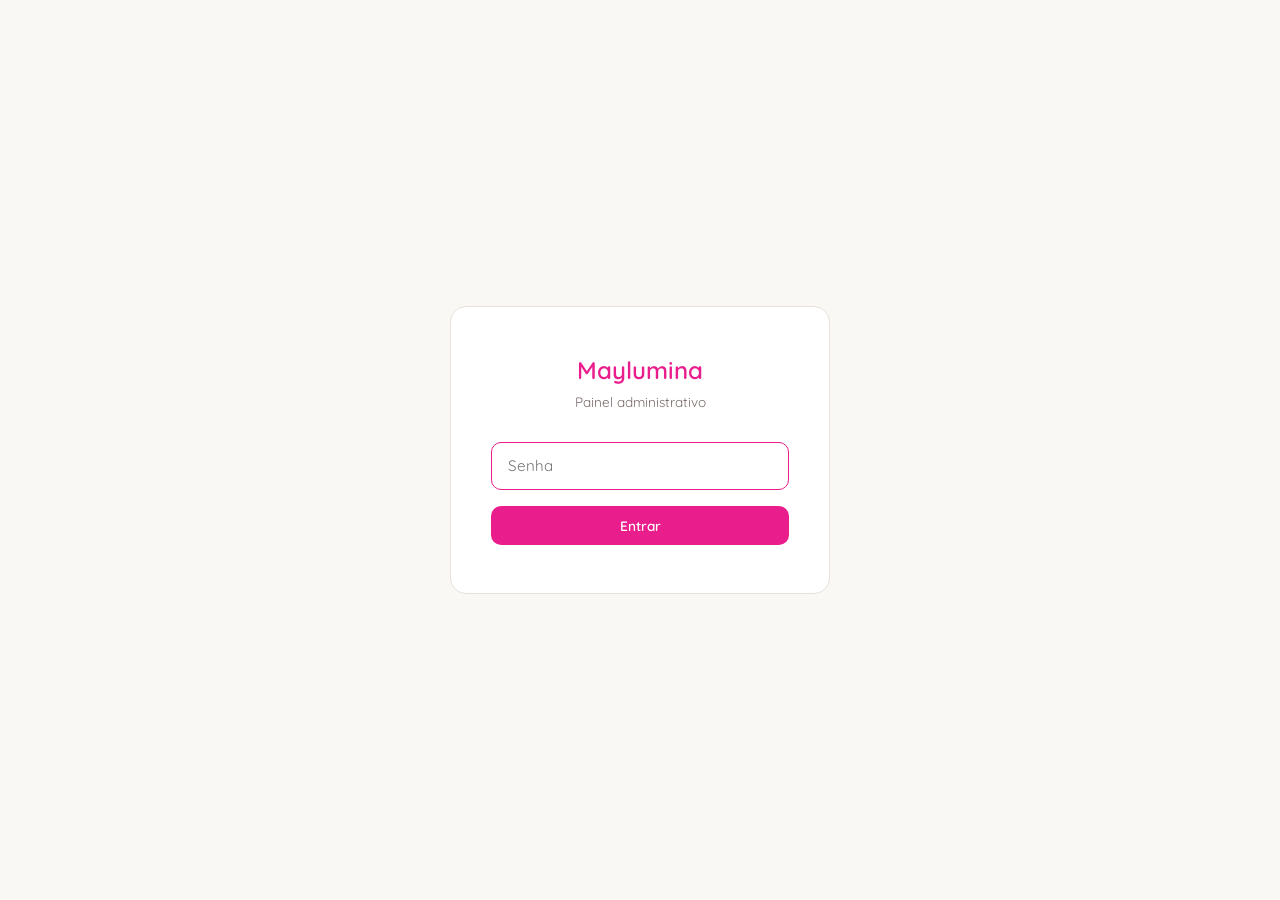
<file: maylumina/admin/admin-index.html>
<!DOCTYPE html>
<html lang="pt-BR">
<head>
  <meta charset="UTF-8">
  <meta name="viewport" content="width=device-width, initial-scale=1.0">
  <title>Maylumina — Painel Admin</title>
  <meta name="robots" content="noindex, nofollow">
  <link rel="preconnect" href="https://fonts.googleapis.com">
  <link href="https://fonts.googleapis.com/css2?family=Quicksand:wght@300;400;500;600&display=swap" rel="stylesheet">
  <style>
    *, *::before, *::after { margin: 0; padding: 0; box-sizing: border-box; }

    :root {
      --creme: #F2EAE0;
      --pink: #E91E8C;
      --roxo: #8B4F9F;
      --turquesa: #00CCA8;
      --laranja: #F0944E;
      --texto: #3A2F2F;
      --texto-light: #7A6B6B;
      --bg: #FAF8F5;
      --card: #FFFFFF;
      --border: #E8E2DA;
      --danger: #E85C5C;
      --success: #00CCA8;
    }

    body {
      font-family: 'Quicksand', sans-serif;
      background: var(--bg);
      color: var(--texto);
      min-height: 100vh;
    }

    /* ── LOGIN ── */
    .login-overlay {
      position: fixed;
      inset: 0;
      background: var(--bg);
      display: flex;
      align-items: center;
      justify-content: center;
      z-index: 1000;
    }

    .login-overlay.hidden { display: none; }

    .login-box {
      background: var(--card);
      border: 1px solid var(--border);
      border-radius: 16px;
      padding: 3rem 2.5rem;
      max-width: 380px;
      width: 90%;
      text-align: center;
    }

    .login-box h1 {
      font-size: 1.5rem;
      font-weight: 600;
      margin-bottom: 0.5rem;
      color: var(--pink);
    }

    .login-box p {
      font-size: 0.85rem;
      color: var(--texto-light);
      margin-bottom: 2rem;
    }

    .login-box input {
      width: 100%;
      padding: 0.85rem 1rem;
      border: 1px solid var(--border);
      border-radius: 10px;
      font-family: inherit;
      font-size: 0.95rem;
      margin-bottom: 1rem;
      outline: none;
      transition: border-color 0.3s;
    }

    .login-box input:focus { border-color: var(--pink); }

    .login-error {
      color: var(--danger);
      font-size: 0.8rem;
      margin-bottom: 1rem;
      display: none;
    }

    /* ── BUTTONS ── */
    .btn {
      display: inline-flex;
      align-items: center;
      gap: 0.4rem;
      padding: 0.7rem 1.5rem;
      border: none;
      border-radius: 10px;
      font-family: inherit;
      font-size: 0.85rem;
      font-weight: 600;
      cursor: pointer;
      transition: all 0.3s;
    }

    .btn-primary { background: var(--pink); color: white; }
    .btn-primary:hover { background: var(--roxo); }
    .btn-secondary { background: var(--creme); color: var(--texto); }
    .btn-secondary:hover { background: var(--border); }
    .btn-danger { background: var(--danger); color: white; }
    .btn-danger:hover { opacity: 0.8; }
    .btn-success { background: var(--success); color: white; }
    .btn-small { padding: 0.4rem 0.8rem; font-size: 0.75rem; }
    .btn-full { width: 100%; justify-content: center; }

    /* ── LAYOUT ── */
    .admin-container { display: none; }
    .admin-container.active { display: block; }

    .topbar {
      background: var(--card);
      border-bottom: 1px solid var(--border);
      padding: 1rem 2rem;
      display: flex;
      align-items: center;
      justify-content: space-between;
      position: sticky;
      top: 0;
      z-index: 100;
    }

    .topbar h1 {
      font-size: 1.1rem;
      font-weight: 600;
      color: var(--pink);
    }

    .topbar-actions { display: flex; gap: 0.5rem; align-items: center; }

    .tabs {
      display: flex;
      gap: 0;
      background: var(--card);
      border-bottom: 1px solid var(--border);
      padding: 0 2rem;
    }

    .tab {
      padding: 0.9rem 1.5rem;
      font-family: inherit;
      font-size: 0.85rem;
      font-weight: 500;
      color: var(--texto-light);
      background: none;
      border: none;
      border-bottom: 2px solid transparent;
      cursor: pointer;
      transition: all 0.3s;
    }

    .tab.active {
      color: var(--pink);
      border-bottom-color: var(--pink);
    }

    .tab:hover { color: var(--texto); }

    .page { display: none; padding: 2rem; max-width: 1100px; margin: 0 auto; }
    .page.active { display: block; }

    /* ── CARDS / TABLE ── */
    .card {
      background: var(--card);
      border: 1px solid var(--border);
      border-radius: 14px;
      padding: 1.5rem;
      margin-bottom: 1rem;
    }

    .card-header {
      display: flex;
      justify-content: space-between;
      align-items: center;
      margin-bottom: 1rem;
    }

    .card-header h2 {
      font-size: 1rem;
      font-weight: 600;
    }

    .products-grid {
      display: grid;
      grid-template-columns: repeat(auto-fill, minmax(300px, 1fr));
      gap: 1rem;
    }

    .product-card {
      background: var(--card);
      border: 1px solid var(--border);
      border-radius: 14px;
      overflow: hidden;
      transition: box-shadow 0.3s;
    }

    .product-card:hover { box-shadow: 0 4px 20px rgba(0,0,0,0.06); }

    .product-card__img {
      width: 100%;
      aspect-ratio: 1;
      object-fit: cover;
      background: var(--creme);
      display: flex;
      align-items: center;
      justify-content: center;
      color: var(--texto-light);
      font-size: 0.8rem;
    }

    .product-card__img img {
      width: 100%;
      height: 100%;
      object-fit: cover;
    }

    .product-card__body { padding: 1rem; }

    .product-card__name {
      font-size: 1rem;
      font-weight: 600;
      margin-bottom: 0.3rem;
    }

    .product-card__price {
      color: var(--pink);
      font-weight: 600;
      margin-bottom: 0.5rem;
    }

    .product-card__actions {
      display: flex;
      gap: 0.5rem;
      margin-top: 0.8rem;
    }

    .product-card__status {
      display: inline-block;
      padding: 0.2rem 0.6rem;
      border-radius: 20px;
      font-size: 0.7rem;
      font-weight: 600;
    }

    .status-active { background: rgba(0,204,168,0.1); color: var(--success); }
    .status-inactive { background: rgba(232,92,92,0.1); color: var(--danger); }

    /* ── FORMS ── */
    .modal-overlay {
      position: fixed;
      inset: 0;
      background: rgba(0,0,0,0.4);
      display: flex;
      align-items: center;
      justify-content: center;
      z-index: 200;
      display: none;
    }

    .modal-overlay.open { display: flex; }

    .modal {
      background: var(--card);
      border-radius: 16px;
      padding: 2rem;
      max-width: 500px;
      width: 90%;
      max-height: 90vh;
      overflow-y: auto;
    }

    .modal h2 {
      font-size: 1.2rem;
      font-weight: 600;
      margin-bottom: 1.5rem;
      color: var(--pink);
    }

    .form-group {
      margin-bottom: 1.2rem;
    }

    .form-group label {
      display: block;
      font-size: 0.8rem;
      font-weight: 600;
      margin-bottom: 0.4rem;
      color: var(--texto-light);
      text-transform: uppercase;
      letter-spacing: 0.05em;
    }

    .form-group input,
    .form-group textarea,
    .form-group select {
      width: 100%;
      padding: 0.75rem 1rem;
      border: 1px solid var(--border);
      border-radius: 10px;
      font-family: inherit;
      font-size: 0.9rem;
      outline: none;
      transition: border-color 0.3s;
    }

    .form-group input:focus,
    .form-group textarea:focus,
    .form-group select:focus {
      border-color: var(--pink);
    }

    .form-group textarea { min-height: 80px; resize: vertical; }

    .form-actions {
      display: flex;
      gap: 0.8rem;
      justify-content: flex-end;
      margin-top: 1.5rem;
    }

    /* ── ORDERS ── */
    .order-card {
      background: var(--card);
      border: 1px solid var(--border);
      border-radius: 14px;
      padding: 1.2rem;
      margin-bottom: 0.8rem;
    }

    .order-header {
      display: flex;
      justify-content: space-between;
      align-items: flex-start;
      margin-bottom: 0.8rem;
      flex-wrap: wrap;
      gap: 0.5rem;
    }

    .order-id {
      font-size: 0.75rem;
      color: var(--texto-light);
      font-family: monospace;
    }

    .order-status {
      padding: 0.25rem 0.8rem;
      border-radius: 20px;
      font-size: 0.72rem;
      font-weight: 600;
      text-transform: uppercase;
      letter-spacing: 0.05em;
    }

    .order-status.pendente { background: #FFF3E0; color: #E65100; }
    .order-status.pago { background: #E0F2F1; color: #00695C; }
    .order-status.enviado { background: #E3F2FD; color: #1565C0; }
    .order-status.entregue { background: #E8F5E9; color: #2E7D32; }
    .order-status.cancelado { background: #FFEBEE; color: #C62828; }

    .order-client {
      font-weight: 600;
      margin-bottom: 0.3rem;
    }

    .order-detail {
      font-size: 0.82rem;
      color: var(--texto-light);
      line-height: 1.5;
    }

    .order-total {
      font-weight: 600;
      color: var(--pink);
      font-size: 1.05rem;
      margin-top: 0.6rem;
    }

    .order-actions {
      margin-top: 0.8rem;
      display: flex;
      gap: 0.4rem;
      flex-wrap: wrap;
    }

    /* ── TOAST ── */
    .toast {
      position: fixed;
      bottom: 2rem;
      right: 2rem;
      background: var(--texto);
      color: var(--creme);
      padding: 0.8rem 1.5rem;
      border-radius: 10px;
      font-size: 0.85rem;
      font-weight: 500;
      z-index: 999;
      opacity: 0;
      transform: translateY(10px);
      transition: all 0.3s;
    }

    .toast.show { opacity: 1; transform: translateY(0); }

    /* ── EMPTY STATE ── */
    .empty-state {
      text-align: center;
      padding: 4rem 2rem;
      color: var(--texto-light);
    }

    .empty-state p { font-size: 0.95rem; margin-bottom: 1.5rem; }

    /* ── RESPONSIVE ── */
    @media (max-width: 600px) {
      .topbar { padding: 0.8rem 1rem; }
      .tabs { padding: 0 1rem; }
      .tab { padding: 0.7rem 1rem; font-size: 0.8rem; }
      .page { padding: 1rem; }
      .products-grid { grid-template-columns: 1fr; }
      .modal { padding: 1.5rem; }
    }
  </style>
</head>
<body>

  <!-- ═══ LOGIN ═══ -->
  <div class="login-overlay" id="loginOverlay">
    <div class="login-box">
      <h1>Maylumina</h1>
      <p>Painel administrativo</p>
      <input type="password" id="loginPassword" placeholder="Senha" autofocus>
      <p class="login-error" id="loginError">Senha incorreta</p>
      <button class="btn btn-primary btn-full" onclick="doLogin()">Entrar</button>
    </div>
  </div>

  <!-- ═══ ADMIN PANEL ═══ -->
  <div class="admin-container" id="adminContainer">
    <div class="topbar">
      <h1>✦ Maylumina Admin</h1>
      <div class="topbar-actions">
        <button class="btn btn-secondary btn-small" onclick="window.open('../index.html','_blank')">Ver site</button>
        <button class="btn btn-secondary btn-small" onclick="doLogout()">Sair</button>
      </div>
    </div>

    <div class="tabs">
      <button class="tab active" onclick="switchTab('produtos')">Produtos</button>
      <button class="tab" onclick="switchTab('pedidos')">Pedidos</button>
    </div>

    <!-- ── PRODUTOS ── -->
    <div class="page active" id="page-produtos">
      <div class="card-header">
        <h2>Produtos</h2>
        <button class="btn btn-primary" onclick="openProductModal()">+ Novo produto</button>
      </div>
      <div class="products-grid" id="productsGrid">
        <div class="empty-state">
          <p>Nenhum produto cadastrado ainda.</p>
          <button class="btn btn-primary" onclick="openProductModal()">Adicionar primeiro produto</button>
        </div>
      </div>
    </div>

    <!-- ── PEDIDOS ── -->
    <div class="page" id="page-pedidos">
      <div class="card-header">
        <h2>Pedidos</h2>
        <button class="btn btn-secondary btn-small" onclick="loadOrders()">Atualizar</button>
      </div>
      <div id="ordersContainer">
        <div class="empty-state">
          <p>Nenhum pedido recebido ainda.</p>
        </div>
      </div>
    </div>
  </div>

  <!-- ═══ MODAL: Produto ═══ -->
  <div class="modal-overlay" id="productModal">
    <div class="modal">
      <h2 id="modalTitle">Novo produto</h2>
      <input type="hidden" id="productId">

      <div class="form-group">
        <label>Nome do produto</label>
        <input type="text" id="prodNome" placeholder="Ex: Óleo Iluminador Camaleão">
      </div>

      <div class="form-group">
        <label>Descrição</label>
        <textarea id="prodDesc" placeholder="Descreva o produto, ingredientes, modo de uso..."></textarea>
      </div>

      <div class="form-group">
        <label>Preço (R$)</label>
        <input type="number" id="prodPreco" step="0.01" min="0" placeholder="49.90">
      </div>

      <div class="form-group">
        <label>Categoria</label>
        <select id="prodCategoria">
          <option value="body-care">Body Care</option>
          <option value="oleos">Óleos Essenciais</option>
          <option value="maquiagem">Maquiagem</option>
          <option value="brilho">Brilho</option>
          <option value="kits">Kits</option>
          <option value="outro">Outro</option>
        </select>
      </div>

      <div class="form-group">
        <label>URL da imagem</label>
        <input type="url" id="prodImagem" placeholder="Cole o link da imagem do produto">
        <small style="color:var(--texto-light);font-size:0.72rem;">
          Suba a imagem no <a href="https://imgbb.com" target="_blank">imgbb.com</a> (grátis) e cole o link direto aqui.
        </small>
      </div>

      <div class="form-group">
        <label>URL do vídeo curto (opcional)</label>
        <input type="url" id="prodVideo" placeholder="Link do vídeo artístico do produto">
      </div>

      <div class="form-group" style="display:flex;gap:1rem;">
        <label style="display:flex;align-items:center;gap:0.5rem;cursor:pointer;">
          <input type="checkbox" id="prodAtivo" checked> Ativo (visível no site)
        </label>
        <label style="display:flex;align-items:center;gap:0.5rem;cursor:pointer;">
          <input type="checkbox" id="prodDestaque"> Destaque
        </label>
      </div>

      <div class="form-actions">
        <button class="btn btn-secondary" onclick="closeProductModal()">Cancelar</button>
        <button class="btn btn-primary" onclick="saveProduct()">Salvar</button>
      </div>
    </div>
  </div>

  <!-- ═══ TOAST ═══ -->
  <div class="toast" id="toast"></div>

  <script>
    // ═══════════════════════════════════════
    // SUPABASE CONFIG
    // ═══════════════════════════════════════
    const SUPABASE_URL = 'https://rkwlumnrlzmusdccwvxd.supabase.co';
    const SUPABASE_KEY = 'eyJhbGciOiJIUzI1NiIsInR5cCI6IkpXVCJ9.eyJpc3MiOiJzdXBhYmFzZSIsInJlZiI6InJrd2x1bW5ybHptdXNkY2N3dnhkIiwicm9sZSI6ImFub24iLCJpYXQiOjE3ODMxMzEyMDMsImV4cCI6MjA5ODcwNzIwM30.k4n-WiEwXCENCX0ItiZoH-Z1BwYy1429AM8GYOv6_MM';

    async function supaFetch(endpoint, options = {}) {
      const res = await fetch(`${SUPABASE_URL}/rest/v1/${endpoint}`, {
        headers: {
          'apikey': SUPABASE_KEY,
          'Authorization': `Bearer ${SUPABASE_KEY}`,
          'Content-Type': 'application/json',
          'Prefer': options.prefer || 'return=representation',
          ...options.headers
        },
        method: options.method || 'GET',
        body: options.body ? JSON.stringify(options.body) : undefined
      });
      if (!res.ok) {
        const err = await res.text();
        throw new Error(err);
      }
      const text = await res.text();
      return text ? JSON.parse(text) : null;
    }

    // ═══════════════════════════════════════
    // AUTH (simples, senha no banco)
    // ═══════════════════════════════════════
    let isLoggedIn = false;

    async function doLogin() {
      const pwd = document.getElementById('loginPassword').value;
      try {
        const data = await supaFetch('admin_config?id=eq.1&select=senha_hash');
        if (data && data.length > 0 && data[0].senha_hash === pwd) {
          isLoggedIn = true;
          sessionStorage.setItem('ml_admin', 'true');
          document.getElementById('loginOverlay').classList.add('hidden');
          document.getElementById('adminContainer').classList.add('active');
          loadProducts();
        } else {
          document.getElementById('loginError').style.display = 'block';
        }
      } catch (e) {
        document.getElementById('loginError').textContent = 'Erro de conexão';
        document.getElementById('loginError').style.display = 'block';
      }
    }

    function doLogout() {
      sessionStorage.removeItem('ml_admin');
      location.reload();
    }

    // Auto-login if session exists
    if (sessionStorage.getItem('ml_admin')) {
      document.getElementById('loginOverlay').classList.add('hidden');
      document.getElementById('adminContainer').classList.add('active');
      isLoggedIn = true;
      document.addEventListener('DOMContentLoaded', loadProducts);
    }

    // Enter key on password
    document.getElementById('loginPassword').addEventListener('keypress', (e) => {
      if (e.key === 'Enter') doLogin();
    });

    // ═══════════════════════════════════════
    // TABS
    // ═══════════════════════════════════════
    function switchTab(tab) {
      document.querySelectorAll('.tab').forEach(t => t.classList.remove('active'));
      document.querySelectorAll('.page').forEach(p => p.classList.remove('active'));
      event.target.classList.add('active');
      document.getElementById(`page-${tab}`).classList.add('active');
      if (tab === 'pedidos') loadOrders();
    }

    // ═══════════════════════════════════════
    // PRODUTOS
    // ═══════════════════════════════════════
    let products = [];

    async function loadProducts() {
      try {
        products = await supaFetch('produtos?select=*&order=ordem.asc,created_at.desc');
        renderProducts();
      } catch (e) {
        showToast('Erro ao carregar produtos');
      }
    }

    function renderProducts() {
      const grid = document.getElementById('productsGrid');
      if (!products || products.length === 0) {
        grid.innerHTML = `
          <div class="empty-state" style="grid-column:1/-1;">
            <p>Nenhum produto cadastrado ainda.</p>
            <button class="btn btn-primary" onclick="openProductModal()">Adicionar primeiro produto</button>
          </div>`;
        return;
      }
      grid.innerHTML = products.map(p => `
        <div class="product-card">
          <div class="product-card__img">
            ${p.imagem_url 
              ? `<img src="${p.imagem_url}" alt="${p.nome}" onerror="this.parentElement.innerHTML='Imagem não encontrada'">`
              : 'Sem imagem'}
          </div>
          <div class="product-card__body">
            <p class="product-card__name">${p.nome}</p>
            <p class="product-card__price">R$ ${Number(p.preco).toFixed(2)}</p>
            <span class="product-card__status ${p.ativo ? 'status-active' : 'status-inactive'}">
              ${p.ativo ? 'Ativo' : 'Inativo'}
            </span>
            ${p.destaque ? '<span class="product-card__status status-active" style="margin-left:0.3rem;">★ Destaque</span>' : ''}
            <div class="product-card__actions">
              <button class="btn btn-secondary btn-small" onclick='editProduct(${JSON.stringify(p).replace(/'/g, "&#39;")})'>Editar</button>
              <button class="btn btn-danger btn-small" onclick="deleteProduct('${p.id}')">Excluir</button>
            </div>
          </div>
        </div>
      `).join('');
    }

    function openProductModal(product = null) {
      document.getElementById('modalTitle').textContent = product ? 'Editar produto' : 'Novo produto';
      document.getElementById('productId').value = product ? product.id : '';
      document.getElementById('prodNome').value = product ? product.nome : '';
      document.getElementById('prodDesc').value = product ? (product.descricao || '') : '';
      document.getElementById('prodPreco').value = product ? product.preco : '';
      document.getElementById('prodCategoria').value = product ? (product.categoria || 'body-care') : 'body-care';
      document.getElementById('prodImagem').value = product ? (product.imagem_url || '') : '';
      document.getElementById('prodVideo').value = product ? (product.video_url || '') : '';
      document.getElementById('prodAtivo').checked = product ? product.ativo : true;
      document.getElementById('prodDestaque').checked = product ? product.destaque : false;
      document.getElementById('productModal').classList.add('open');
    }

    function editProduct(product) {
      openProductModal(product);
    }

    function closeProductModal() {
      document.getElementById('productModal').classList.remove('open');
    }

    async function saveProduct() {
      const id = document.getElementById('productId').value;
      const data = {
        nome: document.getElementById('prodNome').value.trim(),
        descricao: document.getElementById('prodDesc').value.trim(),
        preco: parseFloat(document.getElementById('prodPreco').value) || 0,
        categoria: document.getElementById('prodCategoria').value,
        imagem_url: document.getElementById('prodImagem').value.trim() || null,
        video_url: document.getElementById('prodVideo').value.trim() || null,
        ativo: document.getElementById('prodAtivo').checked,
        destaque: document.getElementById('prodDestaque').checked,
        updated_at: new Date().toISOString()
      };

      if (!data.nome) { showToast('Nome é obrigatório'); return; }
      if (!data.preco) { showToast('Preço é obrigatório'); return; }

      try {
        if (id) {
          await supaFetch(`produtos?id=eq.${id}`, { method: 'PATCH', body: data });
          showToast('Produto atualizado');
        } else {
          await supaFetch('produtos', { method: 'POST', body: data });
          showToast('Produto criado');
        }
        closeProductModal();
        loadProducts();
      } catch (e) {
        showToast('Erro ao salvar: ' + e.message);
      }
    }

    async function deleteProduct(id) {
      if (!confirm('Tem certeza que quer excluir este produto?')) return;
      try {
        await supaFetch(`produtos?id=eq.${id}`, { method: 'DELETE' });
        showToast('Produto excluído');
        loadProducts();
      } catch (e) {
        showToast('Erro ao excluir');
      }
    }

    // ═══════════════════════════════════════
    // PEDIDOS
    // ═══════════════════════════════════════
    async function loadOrders() {
      try {
        const orders = await supaFetch('pedidos?select=*,pedido_itens(*)&order=created_at.desc');
        renderOrders(orders);
      } catch (e) {
        showToast('Erro ao carregar pedidos');
      }
    }

    function renderOrders(orders) {
      const container = document.getElementById('ordersContainer');
      if (!orders || orders.length === 0) {
        container.innerHTML = '<div class="empty-state"><p>Nenhum pedido recebido ainda.</p></div>';
        return;
      }
      container.innerHTML = orders.map(o => {
        const date = new Date(o.created_at).toLocaleDateString('pt-BR', { 
          day:'2-digit', month:'2-digit', year:'numeric', hour:'2-digit', minute:'2-digit' 
        });
        const items = o.pedido_itens ? o.pedido_itens.map(i => 
          `${i.quantidade}x ${i.produto_nome} (R$ ${Number(i.preco_unitario).toFixed(2)})`
        ).join('<br>') : 'Sem itens';

        return `
        <div class="order-card">
          <div class="order-header">
            <div>
              <p class="order-client">${o.cliente_nome}</p>
              <p class="order-id">${o.id.slice(0,8)}… · ${date}</p>
            </div>
            <span class="order-status ${o.status}">${o.status}</span>
          </div>
          <div class="order-detail">
            <strong>Itens:</strong><br>${items}<br><br>
            <strong>Telefone:</strong> ${o.cliente_telefone}<br>
            ${o.cliente_email ? `<strong>Email:</strong> ${o.cliente_email}<br>` : ''}
            <strong>Endereço:</strong> ${o.endereco_rua}, ${o.endereco_numero}
            ${o.endereco_complemento ? ` - ${o.endereco_complemento}` : ''}<br>
            ${o.endereco_bairro}, ${o.endereco_cidade} - ${o.endereco_estado}<br>
            CEP: ${o.endereco_cep}<br>
            ${o.frete_tipo ? `<strong>Frete:</strong> ${o.frete_tipo} - R$ ${Number(o.frete_valor).toFixed(2)} (${o.frete_prazo || ''})` : ''}
          </div>
          <p class="order-total">Total: R$ ${Number(o.total).toFixed(2)}</p>
          <div class="order-actions">
            <button class="btn btn-small ${o.status === 'pendente' ? 'btn-success' : 'btn-secondary'}" 
              onclick="updateOrderStatus('${o.id}', 'pago')">Marcar pago</button>
            <button class="btn btn-small ${o.status === 'pago' ? 'btn-primary' : 'btn-secondary'}" 
              onclick="updateOrderStatus('${o.id}', 'enviado')">Marcar enviado</button>
            <button class="btn btn-small btn-secondary" 
              onclick="updateOrderStatus('${o.id}', 'entregue')">Entregue</button>
            <button class="btn btn-small btn-danger" 
              onclick="updateOrderStatus('${o.id}', 'cancelado')">Cancelar</button>
          </div>
        </div>`;
      }).join('');
    }

    async function updateOrderStatus(id, status) {
      try {
        await supaFetch(`pedidos?id=eq.${id}`, { 
          method: 'PATCH', 
          body: { status, updated_at: new Date().toISOString() }
        });
        showToast(`Pedido marcado como: ${status}`);
        loadOrders();
      } catch (e) {
        showToast('Erro ao atualizar pedido');
      }
    }

    // ═══════════════════════════════════════
    // TOAST
    // ═══════════════════════════════════════
    function showToast(msg) {
      const t = document.getElementById('toast');
      t.textContent = msg;
      t.classList.add('show');
      setTimeout(() => t.classList.remove('show'), 3000);
    }

    // Initial load
    if (isLoggedIn) loadProducts();
  </script>
</body>
</html>
</file>
